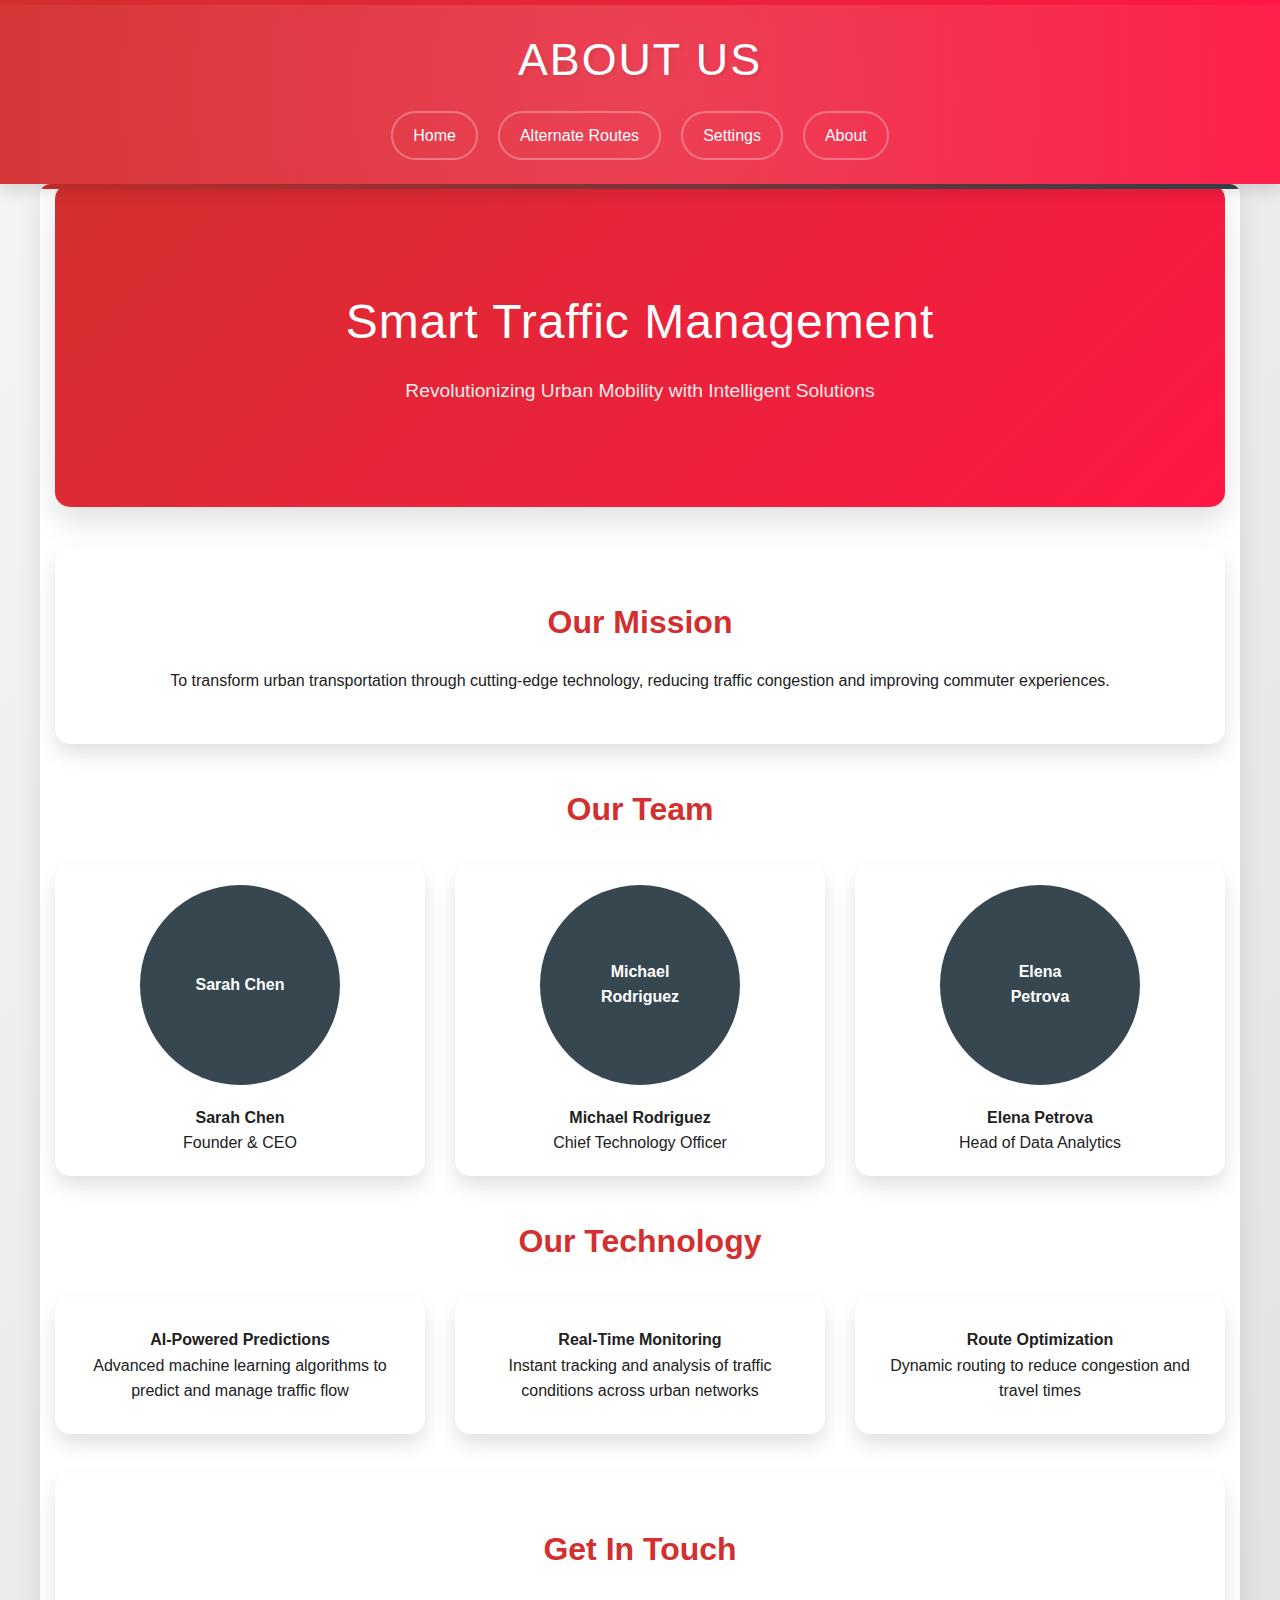
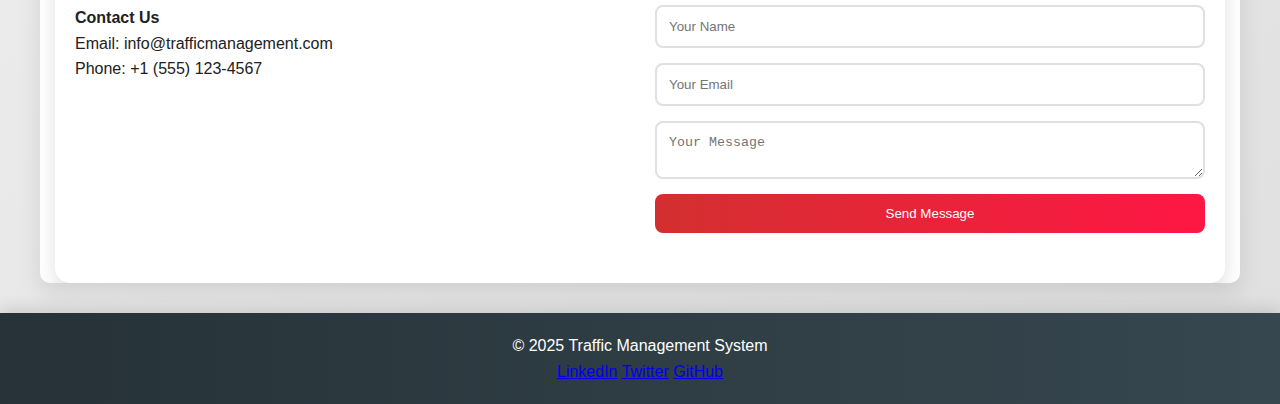
<file: about.html>
<!DOCTYPE html>
<html lang="en">
<head>
    <meta charset="UTF-8">
    <meta name="viewport" content="width=device-width, initial-scale=1.0">
    <title>About Traffic Management System</title>
    <link rel="stylesheet" href="style.css">
</head>
<body>
    <header>
        <h1>About Us</h1>
        <nav>
            <a href="index.html">Home</a>
            <a href="alternate.html">Alternate Routes</a>
            <a href="settings.html">Settings</a>
            <a href="about.html">About</a>
        </nav>
    </header>

    <main class="about-page">
        <section class="about-hero">
            <div class="hero-content">
                <h2>Smart Traffic Management</h2>
                <p>Revolutionizing Urban Mobility with Intelligent Solutions</p>
            </div>
        </section>

        <section class="about-mission">
            <div class="mission-content">
                <h3>Our Mission</h3>
                <p>To transform urban transportation through cutting-edge technology, reducing traffic congestion and improving commuter experiences.</p>
            </div>
        </section>

        <section class="team-section">
            <h3>Our Team</h3>
            <div class="team-grid">
                <div class="team-member">
                    <div class="member-image" data-name="Sarah Chen"></div>
                    <h4>Sarah Chen</h4>
                    <p>Founder & CEO</p>
                </div>
                <div class="team-member">
                    <div class="member-image" data-name="Michael Rodriguez"></div>
                    <h4>Michael Rodriguez</h4>
                    <p>Chief Technology Officer</p>
                </div>
                <div class="team-member">
                    <div class="member-image" data-name="Elena Petrova"></div>
                    <h4>Elena Petrova</h4>
                    <p>Head of Data Analytics</p>
                </div>
            </div>
        </section>

        <section class="technology-section">
            <h3>Our Technology</h3>
            <div class="technology-grid">
                <div class="technology-item">
                    <i class="icon-ai"></i>
                    <h4>AI-Powered Predictions</h4>
                    <p>Advanced machine learning algorithms to predict and manage traffic flow</p>
                </div>
                <div class="technology-item">
                    <i class="icon-realtime"></i>
                    <h4>Real-Time Monitoring</h4>
                    <p>Instant tracking and analysis of traffic conditions across urban networks</p>
                </div>
                <div class="technology-item">
                    <i class="icon-optimization"></i>
                    <h4>Route Optimization</h4>
                    <p>Dynamic routing to reduce congestion and travel times</p>
                </div>
            </div>
        </section>

        <section class="contact-section">
            <h3>Get In Touch</h3>
            <div class="contact-details">
                <div class="contact-info">
                    <h4>Contact Us</h4>
                    <p>Email: info@trafficmanagement.com</p>
                    <p>Phone: +1 (555) 123-4567</p>
                </div>
                <div class="contact-form">
                    <form>
                        <input type="text" placeholder="Your Name" required>
                        <input type="email" placeholder="Your Email" required>
                        <textarea placeholder="Your Message" required></textarea>
                        <button type="submit">Send Message</button>
                    </form>
                </div>
            </div>
        </section>
    </main>

    <footer>
        <p>&copy; 2025 Traffic Management System</p>
        <div class="social-links">
            <a href="#" class="social-icon">LinkedIn</a>
            <a href="#" class="social-icon">Twitter</a>
            <a href="#" class="social-icon">GitHub</a>
        </div>
    </footer>
</body>
</html>
</file>
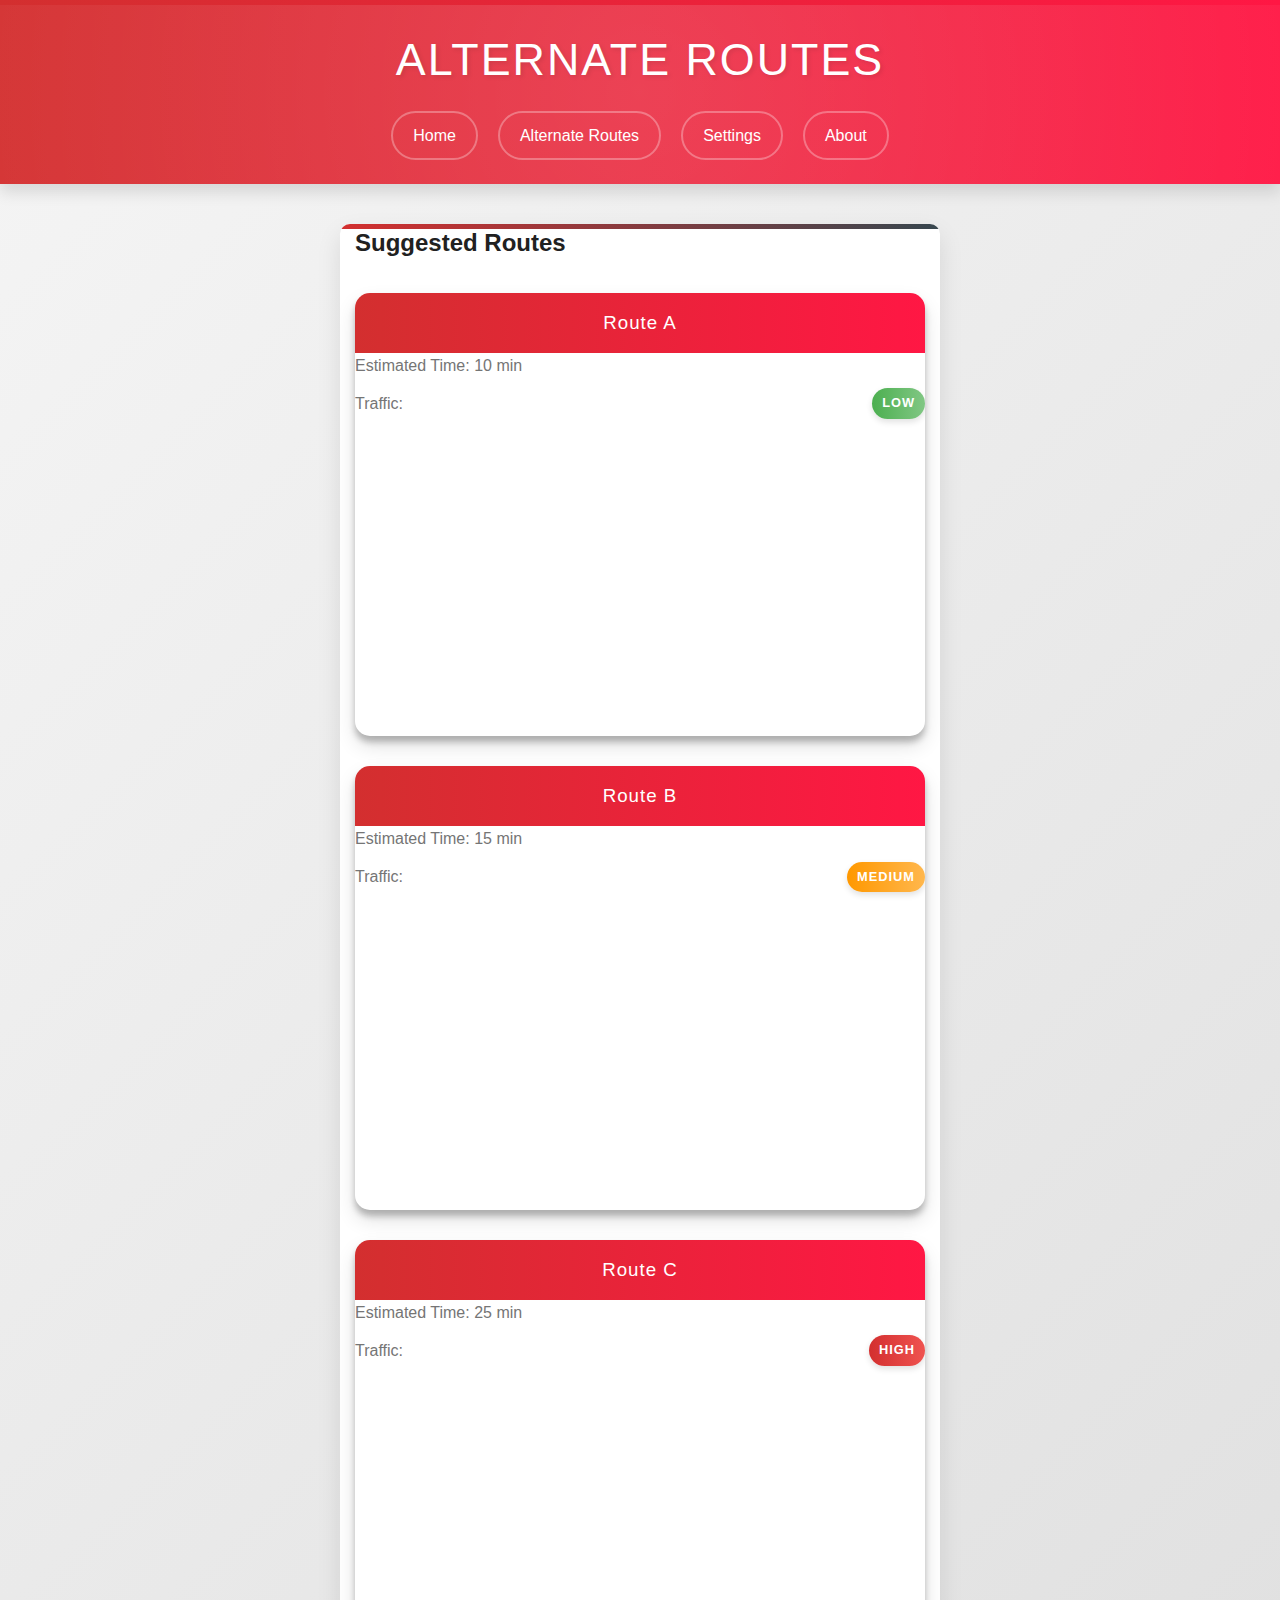
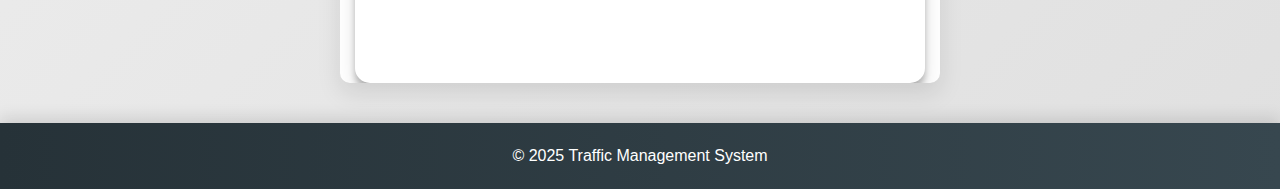
<file: alternate.html>
<!DOCTYPE html>
<html lang="en">
<head>
    <meta charset="UTF-8">
    <meta name="viewport" content="width=device-width, initial-scale=1.0">
    <title>Alternate Routes</title>
    <link rel="stylesheet" href="style.css">
</head>
<body>
<header>
    <h1>Alternate Routes</h1>
    <nav>
        <a href="index.html">Home</a>
        <a href="alternate.html">Alternate Routes</a>
        <a href="settings.html">Settings</a>
        <a href="about.html">About</a>
    </nav>
</header>

<main>
    <section class="routes">
        <h2>Suggested Routes</h2>

        <div class="route">
            <h3>Route A</h3>
            <p>Estimated Time: 10 min</p>
            <p>Traffic: <span class="low">Low</span></p>
            <iframe 
                src="https://www.google.com/maps/embed?pb=!1m18!1m12!1m3!1d31102.986076003933!2d77.5945625!3d12.9715987!2m3!1f0!2f0!3f0!3m2!1i1024!2i768!4f13.1!3m3!1m2!1s0x3bae1669bdb5f8af%3A0xbbb23c1e0e1c2a00!2sBangalore!5e0!3m2!1sen!2sin!4v1613815216695!5m2!1sen!2sin"
                width="100%" height="300" style="border:0;" allowfullscreen="" loading="lazy">
            </iframe>
        </div>

        <div class="route">
            <h3>Route B</h3>
            <p>Estimated Time: 15 min</p>
            <p>Traffic: <span class="medium">Medium</span></p>
            <iframe 
                src="https://www.google.com/maps/embed?pb=!1m18!1m12!1m3!1d31102.986076003933!2d77.5945625!3d12.9715987!2m3!1f0!2f0!3f0!3m2!1i1024!2i768!4f13.1!3m3!1m2!1s0x3bae1669bdb5f8af%3A0xbbb23c1e0e1c2a00!2sBangalore!5e0!3m2!1sen!2sin!4v1613815216695!5m2!1sen!2sin"
                width="100%" height="300" style="border:0;" allowfullscreen="" loading="lazy">
            </iframe>
        </div>

        <div class="route">
            <h3>Route C</h3>
            <p>Estimated Time: 25 min</p>
            <p>Traffic: <span class="high">High</span></p>
            <iframe 
                src="https://www.google.com/maps/embed?pb=!1m18!1m12!1m3!1d31102.986076003933!2d77.5945625!3d12.9715987!2m3!1f0!2f0!3f0!3m2!1i1024!2i768!4f13.1!3m3!1m2!1s0x3bae1669bdb5f8af%3A0xbbb23c1e0e1c2a00!2sBangalore!5e0!3m2!1sen!2sin!4v1613815216695!5m2!1sen!2sin"
                width="100%" height="300" style="border:0;" allowfullscreen="" loading="lazy">
            </iframe>
        </div>

    </section>
</main>

<footer>
    <p>&copy; 2025 Traffic Management System</p>
</footer>
</body>
</html>
</file>
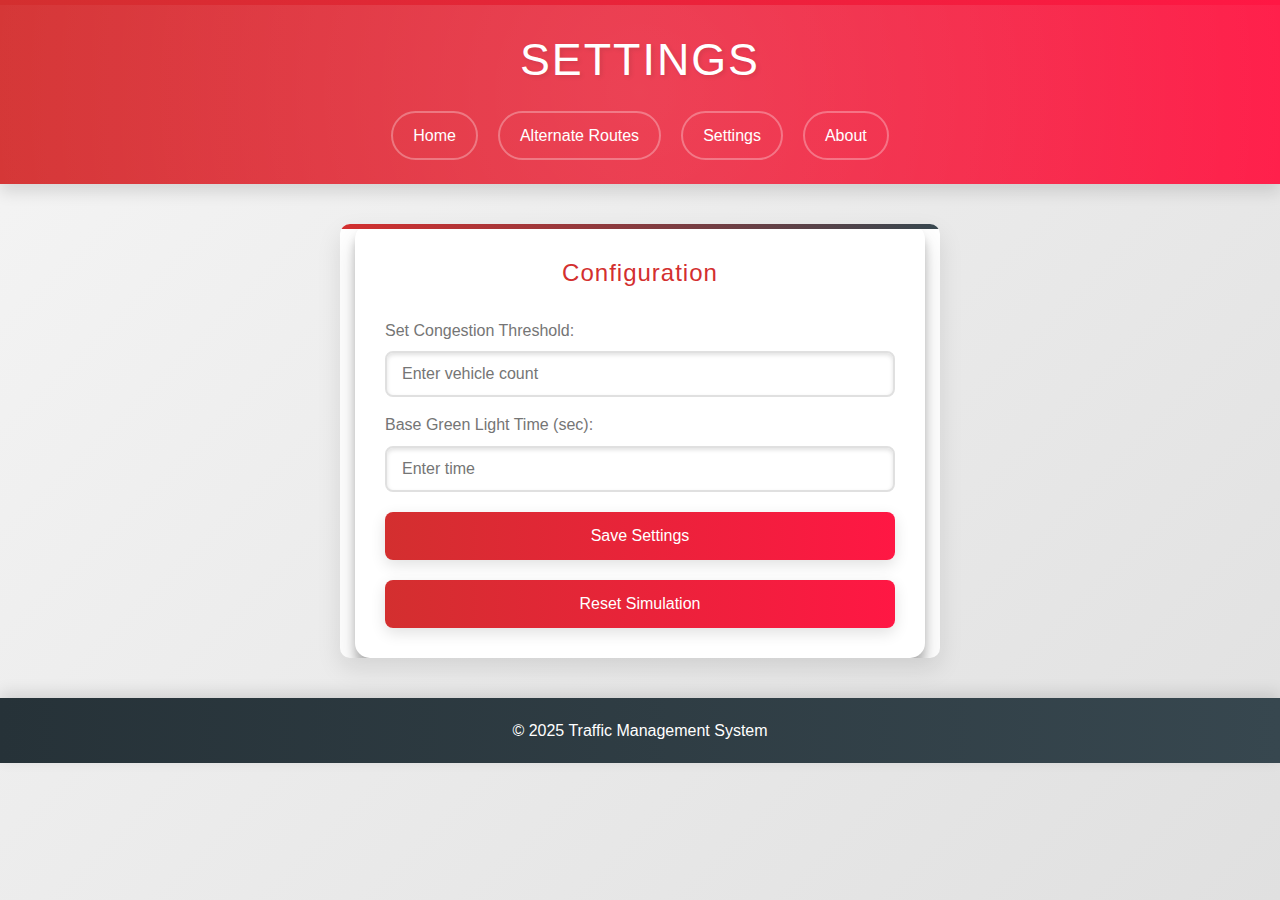
<file: settings.html>
<!DOCTYPE html>
<html lang="en">
<head>
    <meta charset="UTF-8">
    <meta name="viewport" content="width=device-width, initial-scale=1.0">
    <title>Settings</title>
    <link rel="stylesheet" href="style.css">
</head>
<body>
<header>
    <h1>Settings</h1>
    <nav>
        <a href="index.html">Home</a>
        <a href="alternate.html">Alternate Routes</a>
        <a href="settings.html">Settings</a>
        <a href="about.html">About</a>
    </nav>
</header>

<main>
    <section class="settings">
        <h2>Configuration</h2>
        <label for="threshold">Set Congestion Threshold:</label>
        <input type="number" id="threshold" placeholder="Enter vehicle count">
        
        <label for="base-time">Base Green Light Time (sec):</label>
        <input type="number" id="base-time" placeholder="Enter time">
        
        <button>Save Settings</button>
        <button>Reset Simulation</button>
    </section>
</main>

<footer>
    <p>&copy; 2025 Traffic Management System</p>
</footer>
</body>
</html>
</file>
<file: style.css>
/* Modern Red and Grey Theme with Advanced Effects */
:root {
    --primary-red: #d32f2f;
    --secondary-red: #ff1744;
    --dark-grey: #37474f;
    --light-grey: #455a64;
    --background-grey: #eceff1;
    --text-color: #212121;
}

* {
    margin: 0;
    padding: 0;
    box-sizing: border-box;
    transition: all 0.3s ease;
}

body {
    font-family: 'Roboto', 'Arial', sans-serif;
    background-color: var(--background-grey);
    color: var(--text-color);
    line-height: 1.6;
    overflow-x: hidden;
}

header {
    background-color: var(--primary-red);
    color: white;
    padding: 1.5rem;
    text-align: center;
    box-shadow: 0 4px 6px rgba(0,0,0,0.1);
    position: relative;
    z-index: 10;
}

header h1 {
    font-size: 2.5rem;
    font-weight: 300;
    letter-spacing: 1px;
    text-transform: uppercase;
}

nav {
    display: flex;
    justify-content: center;
    gap: 20px;
    margin-top: 15px;
}

nav a {
    color: white;
    text-decoration: none;
    padding: 10px 15px;
    border-radius: 4px;
    position: relative;
    overflow: hidden;
}

nav a::before {
    content: '';
    position: absolute;
    top: 0;
    left: -100%;
    width: 100%;
    height: 100%;
    background: rgba(255,255,255,0.2);
    transition: 0.5s;
}

nav a:hover::before {
    left: 0;
}

main {
    max-width: 800px;
    margin: 30px auto;
    background-color: white;
    border-radius: 10px;
    box-shadow: 0 10px 25px rgba(0,0,0,0.1);
    padding: 30px;
    position: relative;
    overflow: hidden;
}

main::before {
    content: '';
    position: absolute;
    top: 0;
    left: 0;
    width: 100%;
    height: 5px;
    background: linear-gradient(to right, var(--primary-red), var(--light-grey));
}

.traffic-info {
    text-align: center;
}

.traffic-info h2 {
    color: var(--primary-red);
    margin-bottom: 20px;
    font-weight: 300;
}

.counter {
    display: flex;
    justify-content: center;
    align-items: center;
    margin: 20px 0;
    gap: 20px;
}

.counter button {
    background-color: var(--primary-red);
    color: white;
    border: none;
    width: 50px;
    height: 50px;
    font-size: 1.5rem;
    border-radius: 50%;
    cursor: pointer;
    box-shadow: 0 4px 6px rgba(0,0,0,0.1);
    transform: scale(1);
}

.counter button:active {
    transform: scale(0.95);
    box-shadow: 0 2px 4px rgba(0,0,0,0.2);
}

#vehicleCount {
    font-size: 3rem;
    font-weight: bold;
    color: var(--dark-grey);
    min-width: 100px;
}

#signal {
    width: 120px;
    height: 120px;
    border-radius: 50%;
    margin: 20px auto;
    box-shadow: 0 8px 15px rgba(0,0,0,0.2);
    position: relative;
    overflow: hidden;
}

#signal::before {
    content: '';
    position: absolute;
    top: -50%;
    left: -50%;
    width: 200%;
    height: 200%;
    background: radial-gradient(circle at center, 
        rgba(255,255,255,0.3) 0%, 
        rgba(255,255,255,0) 70%);
    opacity: 0.7;
}

.green { 
    background-color: #2ecc71; 
    box-shadow: 0 0 25px rgba(46,204,113,0.5);
}

.yellow { 
    background-color: #f1c40f; 
    box-shadow: 0 0 25px rgba(241,196,15,0.5);
}

.red { 
    background-color: #e74c3c; 
    box-shadow: 0 0 25px rgba(231,76,60,0.5);
}

.travel-info {
    background-color: var(--background-grey);
    padding: 15px;
    border-radius: 8px;
    margin-top: 20px;
}

.travel-info p {
    margin: 10px 0;
    color: var(--dark-grey);
}

.travel-info span {
    font-weight: bold;
    color: var(--primary-red);
}

footer {
    background: linear-gradient(135deg, #e74c3c, #ff4757);  /* Gradient background */
    color: white;
    text-align: center;
    padding: 15px;
    position: relative;
    font-size: 16px;
    box-shadow: 0 -2px 10px rgba(0, 0, 0, 0.1); /* Optional subtle shadow */
}


footer small {
    display: block;
    margin-top: 5px;
    opacity: 0.7;
}

@media (max-width: 600px) {
    nav {
        flex-direction: column;
        align-items: center;
    }

    nav a {
        width: 200px;
        text-align: center;
        margin: 5px 0;
    }

    main {
        margin: 15px;
        padding: 20px;
    }
}

/* Subtle Animations */
@keyframes pulse {
    0% { transform: scale(1); }
    50% { transform: scale(1.05); }
    100% { transform: scale(1); }
}

.counter button:hover {
    animation: pulse 1s infinite;
}

/* Advanced Attractive Routes Stylesheet */
:root {
    --primary-red: #d32f2f;
    --secondary-red: #ff1744;
    --dark-grey: #263238;
    --light-grey: #37474f;
    --background-grey: #f5f5f5;
    --text-primary: #212121;
    --text-secondary: #757575;
    --low-traffic-green: #2E7D32;
    --medium-traffic-orange: #F57C00;
    --high-traffic-red: #D32F2F;
    --shadow-subtle: rgba(0,0,0,0.12);
    --shadow-intense: rgba(0,0,0,0.24);
}

* {
    margin: 0;
    padding: 0;
    box-sizing: border-box;
}

body {
    font-family: 'Inter', 'Roboto', sans-serif;
    background: linear-gradient(135deg, var(--background-grey) 0%, #e0e0e0 100%);
    color: var(--text-primary);
    line-height: 1.6;
    min-height: 100vh;
}

/* Elegant Header */
header {
    background: linear-gradient(to right, var(--primary-red), var(--secondary-red));
    color: white;
    padding: 1.5rem;
    text-align: center;
    box-shadow: 0 8px 15px var(--shadow-subtle);
    position: relative;
    overflow: hidden;
}

header::before {
    content: '';
    position: absolute;
    top: -50%;
    left: -50%;
    width: 200%;
    height: 200%;
    background: radial-gradient(circle at center, 
        rgba(255,255,255,0.2) 0%, 
        rgba(255,255,255,0) 70%);
    opacity: 0.7;
}

header h1 {
    font-size: 2.8rem;
    font-weight: 200;
    letter-spacing: 2px;
    text-shadow: 2px 2px 4px var(--shadow-subtle);
}

/* Navigation with Modern Effect */
nav {
    display: flex;
    justify-content: center;
    gap: 20px;
    margin-top: 15px;
}

nav a {
    color: white;
    text-decoration: none;
    padding: 10px 20px;
    border-radius: 25px;
    position: relative;
    overflow: hidden;
    border: 2px solid rgba(255,255,255,0.3);
    transition: all 0.3s ease;
}

nav a:hover {
    background: rgba(255,255,255,0.2);
    transform: scale(1.05);
}

/* Main Content Area */
main {
    max-width: 1200px;
    margin: 40px auto;
    padding: 0 15px;
}

.routes {
    display: grid;
    grid-template-columns: repeat(auto-fit, minmax(350px, 1fr));
    gap: 30px;
}

.route {
    background: white;
    border-radius: 15px;
    overflow: hidden;
    box-shadow: 
        0 10px 20px var(--shadow-subtle),
        0 6px 6px var(--shadow-intense);
    transition: all 0.4s cubic-bezier(0.25, 0.8, 0.25, 1);
    transform-origin: center;
    perspective: 1000px;
}

.route:hover {
    transform: scale(1.03) rotateX(2deg);
    box-shadow: 
        0 15px 30px var(--shadow-intense),
        0 10px 10px var(--shadow-subtle);
}

.route h3 {
    background: linear-gradient(to right, var(--primary-red), var(--secondary-red));
    color: white;
    padding: 15px;
    text-align: center;
    font-weight: 300;
    letter-spacing: 1px;
}

.route > div {
    padding: 15px;
}

.route p {
    display: flex;
    justify-content: space-between;
    align-items: center;
    margin-bottom: 10px;
    color: var(--text-secondary);
}

.route p strong {
    color: var(--text-primary);
}

.route iframe {
    width: 100%;
    height: 300px;
    filter: grayscale(20%) contrast(110%);
    transition: all 0.3s ease;
}

.route:hover iframe {
    filter: grayscale(0%) contrast(120%);
}

/* Traffic Status Indicators */
.route span {
    font-weight: bold;
    padding: 5px 10px;
    border-radius: 20px;
    color: white;
    text-transform: uppercase;
    font-size: 0.8rem;
    letter-spacing: 1px;
    box-shadow: 0 3px 6px var(--shadow-subtle);
}

.low {
    background: linear-gradient(to right, #4CAF50, #81C784);
}

.medium {
    background: linear-gradient(to right, #FF9800, #FFB74D);
}

.high {
    background: linear-gradient(to right, #D32F2F, #EF5350);
}

/* Footer with Subtle Gradient */
footer {
    background: linear-gradient(to right, var(--dark-grey), var(--light-grey));
    color: white;
    text-align: center;
    padding: 20px;
    box-shadow: 0 -5px 15px var(--shadow-subtle);
}

/* Responsive Adjustments */
@media (max-width: 768px) {
    .routes {
        grid-template-columns: 1fr;
    }

    nav {
        flex-direction: column;
        align-items: center;
    }

    nav a {
        width: 250px;
        text-align: center;
        margin: 8px 0;
    }
}

/* Advanced Subtle Animations */
@keyframes float {
    0% { transform: translateY(0px); }
    50% { transform: translateY(-10px); }
    100% { transform: translateY(0px); }
}

.route:hover {
    animation: float 1.5s ease-in-out infinite;
}

/* Accessibility Enhancements */
.route:focus-within {
    outline: 3px solid var(--primary-red);
    outline-offset: 5px;
}

/* Extra Visual Interest */
body::before {
    content: '';
    position: fixed;
    top: 0;
    left: 0;
    width: 100%;
    height: 5px;
    background: linear-gradient(to right, var(--primary-red), var(--secondary-red));
    z-index: 1000;
}

/* Advanced Settings Page Stylesheet */
:root {
    --primary-red: #d32f2f;
    --secondary-red: #ff1744;
    --dark-grey: #263238;
    --light-grey: #37474f;
    --background-grey: #f5f5f5;
    --input-background: #ffffff;
    --text-primary: #212121;
    --text-secondary: #757575;
    --accent-color: #4CAF50;
    --shadow-subtle: rgba(0,0,0,0.12);
    --shadow-intense: rgba(0,0,0,0.24);
}

* {
    margin: 0;
    padding: 0;
    box-sizing: border-box;
    transition: all 0.3s ease;
}

body {
    font-family: 'Inter', 'Roboto', sans-serif;
    background: linear-gradient(135deg, var(--background-grey) 0%, #e0e0e0 100%);
    color: var(--text-primary);
    line-height: 1.6;
    min-height: 100vh;
}

/* Header Styling */
header {
    background: linear-gradient(to right, var(--primary-red), var(--secondary-red));
    color: white;
    padding: 1.5rem;
    text-align: center;
    box-shadow: 0 8px 15px var(--shadow-subtle);
    position: relative;
    overflow: hidden;
}

header::before {
    content: '';
    position: absolute;
    top: -50%;
    left: -50%;
    width: 200%;
    height: 200%;
    background: radial-gradient(circle at center, 
        rgba(255,255,255,0.2) 0%, 
        rgba(255,255,255,0) 70%);
    opacity: 0.7;
}

header h1 {
    font-size: 2.8rem;
    font-weight: 200;
    letter-spacing: 2px;
    text-shadow: 2px 2px 4px var(--shadow-subtle);
}

/* Navigation Styling */
nav {
    display: flex;
    justify-content: center;
    gap: 20px;
    margin-top: 15px;
}

nav a {
    color: white;
    text-decoration: none;
    padding: 10px 20px;
    border-radius: 25px;
    position: relative;
    overflow: hidden;
    border: 2px solid rgba(255,255,255,0.3);
    transition: all 0.3s ease;
}

nav a:hover {
    background: rgba(255,255,255,0.2);
    transform: scale(1.05);
}

/* Main Content Area */
main {
    max-width: 600px;
    margin: 40px auto;
    padding: 0 15px;
}

.settings {
    background: white;
    border-radius: 15px;
    padding: 30px;
    box-shadow: 
        0 15px 30px var(--shadow-subtle),
        0 10px 10px var(--shadow-intense);
}

.settings h2 {
    text-align: center;
    color: var(--primary-red);
    margin-bottom: 25px;
    font-weight: 300;
    letter-spacing: 1px;
}

/* Input Styling */
.settings label {
    display: block;
    margin-top: 15px;
    margin-bottom: 8px;
    color: var(--text-secondary);
    font-weight: 500;
}

.settings input {
    width: 100%;
    padding: 12px 15px;
    border: 2px solid #e0e0e0;
    border-radius: 8px;
    font-size: 16px;
    background-color: var(--input-background);
    box-shadow: inset 0 2px 4px var(--shadow-subtle);
    transition: all 0.3s ease;
}

.settings input:focus {
    outline: none;
    border-color: var(--primary-red);
    box-shadow: 
        0 0 0 3px rgba(211, 47, 47, 0.2),
        inset 0 2px 4px var(--shadow-subtle);
}

/* Button Styling */
.settings button {
    display: block;
    width: 100%;
    padding: 15px;
    margin-top: 20px;
    background: linear-gradient(to right, var(--primary-red), var(--secondary-red));
    color: white;
    border: none;
    border-radius: 8px;
    font-size: 16px;
    cursor: pointer;
    box-shadow: 0 5px 15px var(--shadow-subtle);
    transition: all 0.3s ease;
}

.settings button:hover {
    transform: translateY(-3px);
    box-shadow: 
        0 7px 20px var(--shadow-subtle),
        0 5px 15px var(--shadow-intense);
}

.settings button:active {
    transform: translateY(1px);
    box-shadow: 0 3px 10px var(--shadow-subtle);
}

/* Footer Styling */
footer {
    background: linear-gradient(to right, var(--dark-grey), var(--light-grey));
    color: white;
    text-align: center;
    padding: 20px;
    box-shadow: 0 -5px 15px var(--shadow-subtle);
    margin-top: 30px;
}

/* Responsive Design */
@media (max-width: 600px) {
    main {
        margin: 20px 15px;
    }

    .settings {
        padding: 20px;
    }

    nav {
        flex-direction: column;
        align-items: center;
    }

    nav a {
        width: 250px;
        text-align: center;
        margin: 8px 0;
    }
}

/* Accessibility Enhancements */
*:focus {
    outline: 3px solid var(--primary-red);
    outline-offset: 3px;
}

/* Subtle Background Decoration */
body::before {
    content: '';
    position: fixed;
    top: 0;
    left: 0;
    width: 100%;
    height: 5px;
    background: linear-gradient(to right, var(--primary-red), var(--secondary-red));
    z-index: 1000;
}

/* About Page Advanced Stylesheet */
:root {
    --primary-red: #d32f2f;
    --secondary-red: #ff1744;
    --dark-grey: #263238;
    --light-grey: #37474f;
    --background-grey: #f5f5f5;
    --text-primary: #212121;
    --text-secondary: #757575;
    --accent-color: #4CAF50;
    --shadow-subtle: rgba(0,0,0,0.12);
    --shadow-intense: rgba(0,0,0,0.24);
}

.about-page {
    max-width: 1200px;
    margin: 0 auto;
    padding: 0 15px;
}

/* Hero Section */
.about-hero {
    background: linear-gradient(135deg, var(--primary-red), var(--secondary-red));
    color: white;
    text-align: center;
    padding: 100px 20px;
    margin-bottom: 40px;
    border-radius: 15px;
    box-shadow: 0 15px 30px var(--shadow-subtle);
}

.hero-content h2 {
    font-size: 3rem;
    margin-bottom: 15px;
    font-weight: 300;
    letter-spacing: 1px;
}

.hero-content p {
    font-size: 1.2rem;
    opacity: 0.9;
}

/* Mission Section */
.about-mission {
    background: white;
    padding: 50px 20px;
    text-align: center;
    border-radius: 15px;
    box-shadow: 0 10px 20px var(--shadow-subtle);
    margin-bottom: 40px;
}

.mission-content h3 {
    color: var(--primary-red);
    margin-bottom: 20px;
    font-size: 2rem;
}

/* Team Section */
.team-section {
    text-align: center;
    margin-bottom: 40px;
}

.team-section h3 {
    color: var(--primary-red);
    margin-bottom: 30px;
    font-size: 2rem;
}

.team-grid {
    display: grid;
    grid-template-columns: repeat(3, 1fr);
    gap: 30px;
}

.team-member {
    background: white;
    border-radius: 15px;
    padding: 20px;
    box-shadow: 0 10px 20px var(--shadow-subtle);
    transition: transform 0.3s ease;
}

.team-member:hover {
    transform: translateY(-10px);
}

.member-image {
    width: 200px;
    height: 200px;
    border-radius: 50%;
    margin: 0 auto 20px;
    background-color: var(--light-grey);
    position: relative;
}

.member-image::before {
    content: attr(data-name);
    position: absolute;
    top: 50%;
    left: 50%;
    transform: translate(-50%, -50%);
    color: white;
    font-weight: bold;
}

/* Technology Section */
.technology-section {
    text-align: center;
    margin-bottom: 40px;
}

.technology-section h3 {
    color: var(--primary-red);
    margin-bottom: 30px;
    font-size: 2rem;
}

.technology-grid {
    display: grid;
    grid-template-columns: repeat(3, 1fr);
    gap: 30px;
}

.technology-item {
    background: white;
    border-radius: 15px;
    padding: 30px;
    box-shadow: 0 10px 20px var(--shadow-subtle);
    transition: transform 0.3s ease;
}

.technology-item:hover {
    transform: scale(1.05);
}

.technology-item i {
    font-size: 3rem;
    color: var(--primary-red);
    margin-bottom: 20px;
}

/* Contact Section */
.contact-section {
    background: white;
    padding: 50px 20px;
    border-radius: 15px;
    box-shadow: 0 10px 20px var(--shadow-subtle);
}

.contact-section h3 {
    text-align: center;
    color: var(--primary-red);
    margin-bottom: 30px;
    font-size: 2rem;
}

.contact-details {
    display: grid;
    grid-template-columns: 1fr 1fr;
    gap: 30px;
}

.contact-form form {
    display: grid;
    gap: 15px;
}

.contact-form input,
.contact-form textarea {
    width: 100%;
    padding: 12px;
    border: 2px solid #e0e0e0;
    border-radius: 8px;
}

.contact-form button {
    background: linear-gradient(to right, var(--primary-red), var(--secondary-red));
    color: white;
    border: none;
    padding: 12px;
    border-radius: 8px;
    cursor: pointer;
    transition: transform 0.3s ease;
}

.contact-form button:hover {
    transform: scale(1.05);
}

/* Responsive Design */
@media (max-width: 768px) {
    .team-grid,
    .technology-grid,
    .contact-details {
        grid-template-columns: 1fr;
    }

    .contact-section {
        text-align: center;
    }
}
</file>
